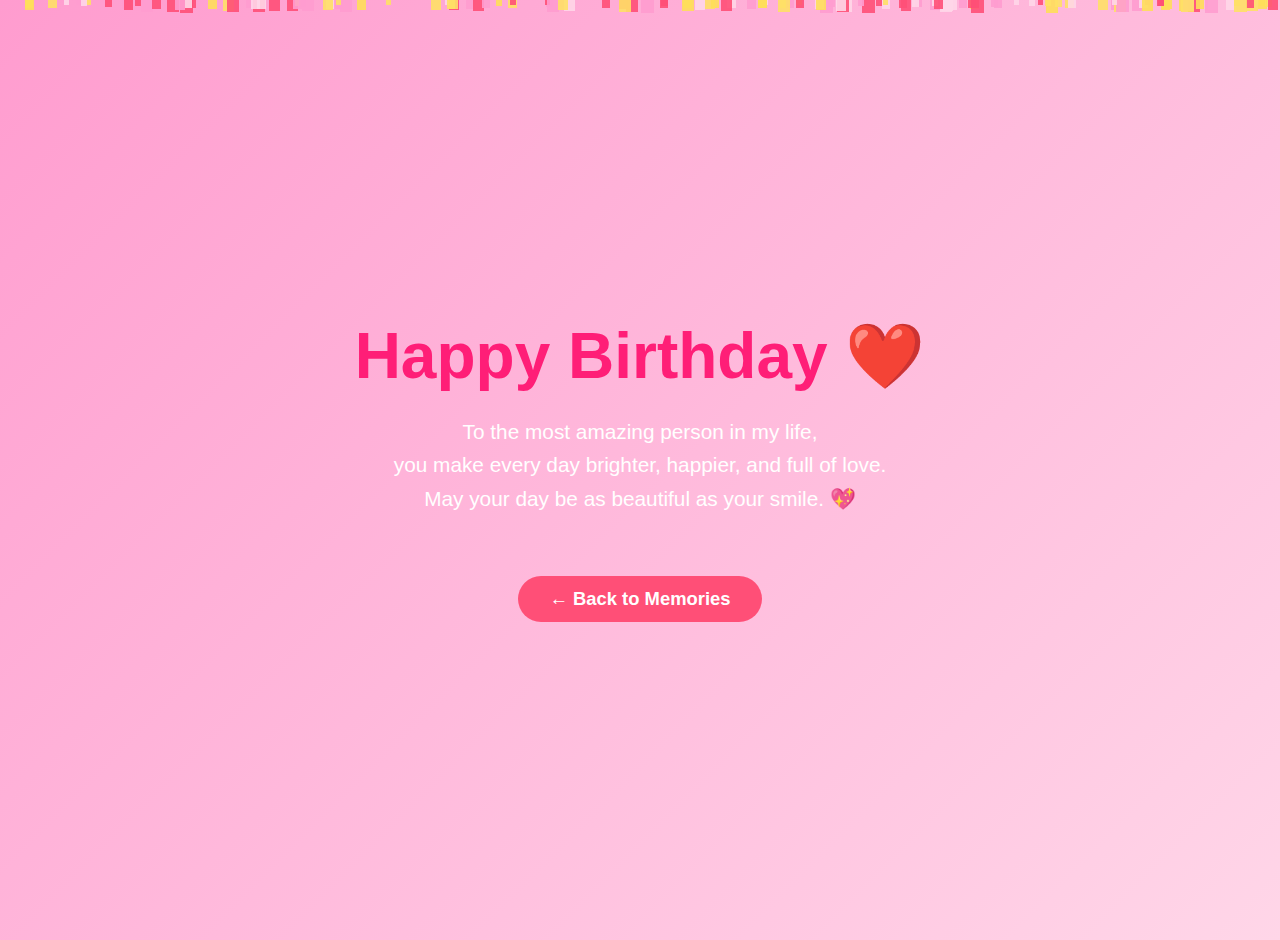
<file: birthday.html>
<!DOCTYPE html>
<html lang="en">
<head>
    <meta charset="UTF-8">
    <meta name="viewport"
          content="width=device-width, initial-scale=1, maximum-scale=1, user-scalable=no" />
    <title>Happy Birthday ❤️</title>

    <style>
        body {
            margin: 0;
            padding: 0;
            font-family: "Poppins", sans-serif;
            overflow-x: hidden;
            background: linear-gradient(135deg, #ff9ccf, #ffd6e8);
            min-height: 100vh;
            display: flex;
            flex-direction: column;
            justify-content: center;
            align-items: center;
            text-align: center;
            padding: 20px;
        }

        h1 {
            font-size: clamp(2.4rem, 8vw, 4rem);
            color: #ff1e77;
            margin: 0;
            animation: bounce 2s infinite;
            line-height: 1.2;
        }

        @keyframes bounce {
            0%, 100% { transform: translateY(0); }
            50% { transform: translateY(-18px); }
        }

        p {
            font-size: clamp(1rem, 3.8vw, 1.3rem);
            color: #fff;
            max-width: 650px;
            margin-top: 20px;
            line-height: 1.6;
            padding: 0 10px;
        }

        .back-btn {
            display: inline-block;
            margin-top: 40px;
            padding: 12px 32px;
            background: #ff4f77;
            border-radius: 30px;
            color: white;
            text-decoration: none;
            font-weight: 600;
            font-size: clamp(0.9rem, 3.5vw, 1.15rem);
            transition: 0.3s;
        }

        .back-btn:hover {
            background: #e73f6b;
            transform: translateY(-2px);
        }

        /* Confetti pieces */
        .confetti {
            position: absolute;
            width: 10px;
            height: 10px;
            background-color: #ffde59;
            top: 0;
            animation: fall linear infinite;
            opacity: 0.9;
        }

        @keyframes fall {
            0% { transform: translateY(-10px) rotate(0deg); opacity: 1; }
            100% { transform: translateY(110vh) rotate(360deg); opacity: 0; }
        }

        /* Improve layout on smaller devices */
        @media (max-width: 480px) {
            .back-btn {
                padding: 12px 26px;
            }
        }

    </style>
</head>

<body>

    <h1>Happy Birthday ❤️</h1>

    <p>
        To the most amazing person in my life,<br>
        you make every day brighter, happier, and full of love.<br>
        May your day be as beautiful as your smile. 💖
    </p>

    <a class="back-btn" href="gallery.html">← Back to Memories</a>

    <!-- Confetti Background -->
    <script>
        const colors = ['#ff4f77','#ffd6e8','#ff9ccf','#ffde59','#ffe066'];

        for (let i = 0; i < 150; i++) {
            const confetti = document.createElement('div');
            confetti.classList.add('confetti');
            confetti.style.backgroundColor = colors[Math.floor(Math.random() * colors.length)];
            confetti.style.left = Math.random() * 100 + 'vw';
            confetti.style.animationDuration = (3 + Math.random() * 3) + 's';
            confetti.style.width = (5 + Math.random() * 8) + 'px';
            confetti.style.height = confetti.style.width;
            document.body.appendChild(confetti);
        }
    </script>

</body>
</html>
</file>
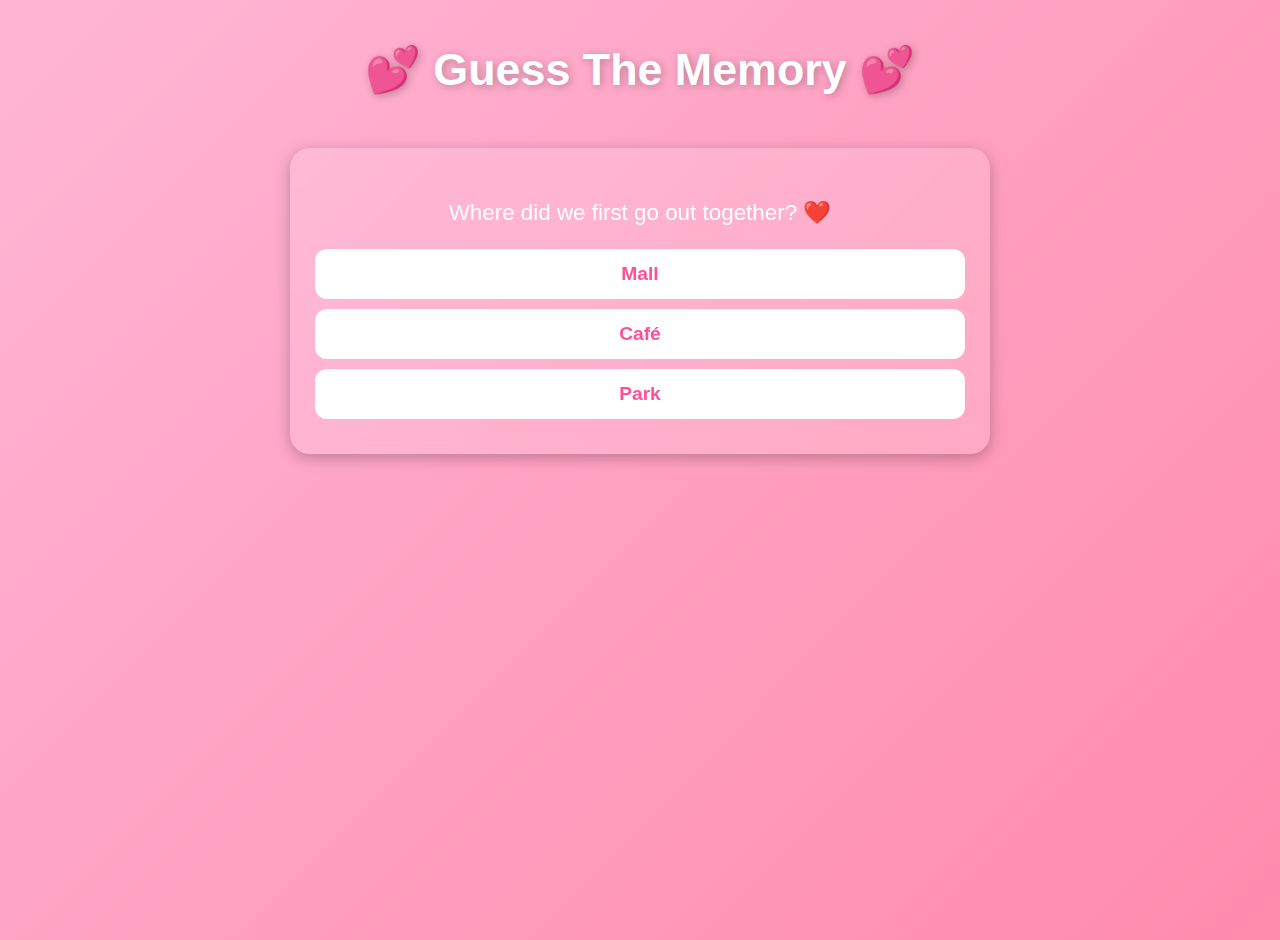
<file: game.html>
<!DOCTYPE html>
<html lang="en">
<head>
    <meta charset="UTF-8" />
    <meta 
        name="viewport" 
        content="width=device-width, initial-scale=1, maximum-scale=1, user-scalable=no"
    />
    <title>Guess the Memory</title>

    <style>
        body {
            margin: 0;
            padding: 0;
            font-family: "Poppins", sans-serif;
            background: linear-gradient(135deg, #ffb6d5, #ff8bad);
            display: flex;
            flex-direction: column;
            align-items: center;
            min-height: 100vh;
            color: white;
            padding: 20px;
        }

        h1 {
            margin-top: 20px;
            font-size: clamp(1.8rem, 6vw, 2.8rem);
            font-weight: 700;
            text-shadow: 2px 2px 8px rgba(0,0,0,0.25);
            text-align: center;
            line-height: 1.3;
        }

        #game-box {
            background: rgba(255, 255, 255, 0.15);
            padding: 25px;
            margin-top: 20px;
            width: 100%;
            max-width: 650px;
            border-radius: 20px;
            text-align: center;
            box-shadow: 0 4px 15px rgba(0,0,0,0.25);
            backdrop-filter: blur(10px);
        }

        .question {
            font-size: clamp(1.1rem, 4vw, 1.4rem);
            margin-bottom: 20px;
            padding: 0 10px;
            line-height: 1.5;
        }

        .option {
            display: block;
            padding: 14px;
            margin: 10px 0;
            border-radius: 12px;
            background: white;
            color: #ff4f98;
            font-weight: 600;
            cursor: pointer;
            transition: 0.25s;
            font-size: clamp(1rem, 3.6vw, 1.2rem);
        }

        .option:hover {
            background: #ffe1f1;
        }

        #next-btn {
            margin-top: 25px;
            padding: 14px 26px;
            border: none;
            border-radius: 12px;
            background: #ffffff;
            color: #ff4f98;
            font-size: clamp(1rem, 3.4vw, 1.2rem);
            cursor: pointer;
            font-weight: 700;
            display: none;
        }

        #answer-box {
            margin-top: 20px;
            padding: 15px;
            background: rgba(255,255,255,0.25);
            border-radius: 15px;
            font-size: clamp(1rem, 3.6vw, 1.2rem);
            font-weight: 600;
            display: none;
            animation: pop 0.4s ease;
        }

        @keyframes pop {
            0% { transform: scale(0.6); opacity: 0; }
            100% { transform: scale(1); opacity: 1; }
        }

        #score-box {
            display: none;
            margin-top: 40px;
            text-align: center;
            animation: fadeIn 0.6s ease;
            padding: 0 15px;
        }

        @keyframes fadeIn {
            from { opacity: 0; transform: translateY(20px); }
            to { opacity: 1; transform: translateY(0); }
        }

        #score-box h2 {
            font-size: clamp(1.8rem, 6vw, 2.2rem);
            margin-bottom: 10px;
        }

        #score-box p {
            font-size: clamp(1.1rem, 4vw, 1.3rem);
            margin-bottom: 25px;
            line-height: 1.5;
        }

        .next-page-btn {
            padding: 14px 28px;
            border: none;
            border-radius: 12px;
            background: white;
            color: #ff4f98;
            cursor: pointer;
            font-size: clamp(1rem, 3.4vw, 1.2rem);
            font-weight: 700;
        }

        .next-page-btn:hover {
            background: #ffe4f0;
        }

    </style>
</head>

<body>

    <h1>💕 Guess The Memory 💕</h1>

    <div id="game-box">

        <div id="question-container">
            <p class="question" id="question-text">Loading question...</p>
            <div id="options"></div>
        </div>

        <div id="answer-box"></div>

        <button id="next-btn" onclick="nextQuestion()">Next Question →</button>
    </div>

    <div id="score-box">
        <h2>Your Score ❤️</h2>
        <p id="score-text"></p>

        <button class="next-page-btn" onclick="window.location.href='letter.html'">
            Proceed to Your Love Letter 💌
        </button>
    </div>

    <script>
        const questions = [
            { q: "Where did we first go out together? ❤️", options: ["Mall", "Café", "Park"], answer: "Café" },
            { q: "What was the first movie we watched together?", options: ["Marvel Movie", "Romantic Movie", "Comedy Movie"], answer: "Romantic Movie" },
            { q: "What is my favorite thing about you?", options: ["Smile", "Eyes", "Everything"], answer: "Everything" },
            { q: "Which month did we start talking?", options: ["January", "March", "June"], answer: "June" },
            { q: "Our first long phone call lasted?", options: ["1 hour", "3 hours", "5 hours"], answer: "3 hours" },
            { q: "Who said 'I love you' first?", options: ["Me", "You", "We said together"], answer: "Me" },
            { q: "What is my nickname for you?", options: ["Baby", "Cutie", "Princess"], answer: "Princess" },
            { q: "Which food do we love eating together?", options: ["Pizza", "Momoz", "Ice cream"], answer: "Momoz" },
            { q: "Our favorite place to visit?", options: ["Sea side", "Mountains", "City lights"], answer: "Sea side" },
            { q: "How many years has it been?", options: ["1", "4", "10"], answer: "4" }
        ];

        let currentIndex = 0;
        let score = 0;

        function loadQuestion() {
            const q = questions[currentIndex];
            document.getElementById("question-text").innerText = q.q;

            let optionsHTML = "";
            q.options.forEach(option => {
                optionsHTML += `<div class="option" onclick="checkAnswer('${option}')">${option}</div>`;
            });

            document.getElementById("options").innerHTML = optionsHTML;
            document.getElementById("answer-box").style.display = "none";
        }

        function checkAnswer(selected) {
            const correct = questions[currentIndex].answer;
            const answerBox = document.getElementById("answer-box");

            if (selected === correct) {
                score++;
                answerBox.style.background = "rgba(0,255,0,0.25)";
                answerBox.innerHTML = "✔ Correct! 🥳🥰";
            } else {
                answerBox.style.background = "rgba(255,0,0,0.25)";
                answerBox.innerHTML = `✘ Oops! Correct answer was <b>${correct}</b> 😘`;
            }

            answerBox.style.display = "block";
            document.getElementById("next-btn").style.display = "block";
        }

        function nextQuestion() {
            document.getElementById("next-btn").style.display = "none";
            currentIndex++;

            if (currentIndex >= questions.length) {
                showScore();
            } else {
                loadQuestion();
            }
        }

        function showScore() {
            document.getElementById("game-box").style.display = "none";
            document.getElementById("score-box").style.display = "block";
            document.getElementById("score-text").innerHTML = 
                `You scored <b>${score}</b> out of <b>${questions.length}</b>!`;
        }

        loadQuestion();
    </script>

</body>
</html>
</file>
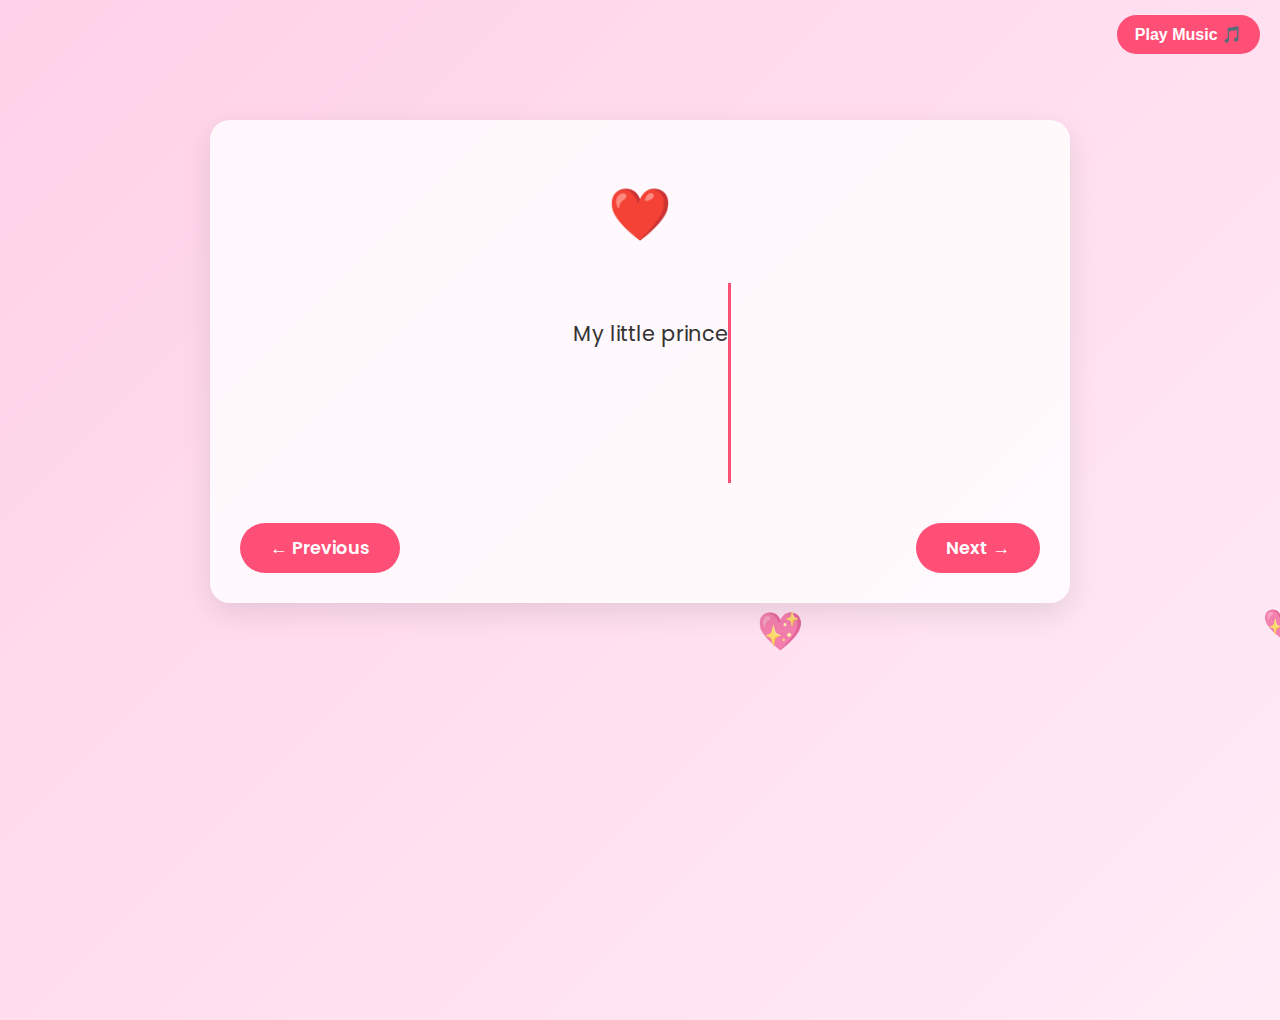
<file: letter.html>
<!DOCTYPE html>
<html lang="en">
<head>
    <meta charset="UTF-8">
    <meta name="viewport" content="width=device-width, initial-scale=1.0">
    <title>A Letter From My Heart ❤️</title>

    <link href="https://fonts.googleapis.com/css2?family=Great+Vibes&family=Poppins:wght@300;400;600&display=swap" rel="stylesheet">

    <style>
        body {
            margin: 0;
            padding: 0;
            height: 100vh;
            background: linear-gradient(135deg, #ffd1e8, #ffecf7);
            font-family: "Poppins", sans-serif;
            overflow-x: hidden;
        }

        .container {
            max-width: 800px;
            margin: 120px auto 0;
            padding: 30px;
            background: rgba(255, 255, 255, 0.8);
            border-radius: 20px;
            box-shadow: 0 10px 30px rgba(0,0,0,0.1);
            position: relative;
            z-index: 2;
            text-align: center;
        }

        h1 {
            font-size: 3.2rem;
            font-family: "Great Vibes", cursive;
            color: #ff4f77;
            margin-bottom: 10px;
        }

        .letter {
            font-size: 1.3rem;
            color: #333;
            line-height: 1.6;
            white-space: pre-wrap;
            display: inline-block;
            text-align: left;
            margin-top: 20px;
            min-height: 200px;
        }

        .typing {
            border-right: 3px solid #ff4f77;
            animation: blink 0.7s infinite;
        }

        @keyframes blink {
            50% { border-color: transparent; }
        }

        .nav-btns {
            margin-top: 40px;
            display: flex;
            justify-content: space-between;
        }

        .btn {
            padding: 12px 30px;
            background: #ff4f77;
            color: white;
            font-weight: 600;
            border-radius: 30px;
            text-decoration: none;
            transition: 0.3s;
            font-size: 1.1rem;
        }

        .btn:hover {
            background: #e73f6b;
            transform: translateY(-2px);
        }

        .heart {
            position: absolute;
            color: #ff4f77;
            font-size: 20px;
            animation: floatUp 6s infinite ease-in;
            opacity: 0.7;
        }

        @keyframes floatUp {
            0% { transform: translateY(0) scale(1); opacity: 0.8; }
            100% { transform: translateY(-120vh) scale(1.5); opacity: 0; }
        }

        /* Play Music Button */
        .play-music-btn {
            position: fixed;
            top: 15px;
            right: 20px;
            background: #ff4f77;
            color: #fff;
            border: none;
            padding: 10px 18px;
            border-radius: 25px;
            font-size: 1rem;
            font-weight: 600;
            cursor: pointer;
            transition: 0.3s;
            z-index: 9999;
        }
        .play-music-btn:hover {
            background: #e73c5f;
        }
    </style>
</head>
<body>

    <!-- Play Music Button -->
    <button class="play-music-btn" id="playMusicBtn">Play Music 🎵</button>

    <div class="container">
        <h1>❤️</h1>

        <div id="letter" class="letter typing"></div>

        <div class="nav-btns">
            <a class="btn" href="gallery.html">← Previous</a>
            <a class="btn" href="game.html">Next →</a>
        </div>
    </div>

    <script>
        /* 🎵 FIXED MUSIC — plays only when user clicks */
        const audio = new Audio("like.mp3");
        audio.loop = true;

        document.getElementById("playMusicBtn").addEventListener("click", () => {
            audio.play().catch(err => console.log(err));
            document.getElementById("playMusicBtn").style.display = "none";
        });

        /* Typewriter text */
        const text = `
    My little princess,

        There's no place i'd rather b than here, next to u...there's no hands i'd rather hold than yours...there's no lips i'd rather kiss than yours..there's no souls i'd b attached with than your...
        uk there are times when i feel like i want u right now, give u a tight hugg, kiss your forehead and tell u how much i love you and could hardly let u go away from me❤️
        I love you...not mayb not tom not someday, i love you right now at this moment n i realised smtg that i need u, its as simple as that..idt there is any need to use fancy words to describe that i need
        you to b with me for the rest of my life..i love you for everything that you are n for everything that you're not! You are soo perfectly flawed but also perfectly you
        and ik i am wrong a lot of times and we fight, get mad at each other but lemme tell u this from the bottom of my heart..'NOTHING' literally nothing in this wrld can change the fact that i love you n  
        im gonna keep 'us' forever w/o any second thoughts🤗 ❤️ 
        It's you. It's been you for as long as i remember. Everyone else has just been another failed attempt at perfecting the art of pretending you're not. I love you n i miss you🥰🥺
        N mayb i need u as much as Mr Bean needs his teddy
        There are worlds in you, n i have fallen in love with every one!
        Forever yours,
        Me ❤️
        
        `;

        let i = 0;
        function typeWriter() {
            if (i < text.length) {
                document.getElementById("letter").innerHTML = text.substring(0, i+1);
                i++;
                setTimeout(typeWriter, 40);
            } else {
                document.getElementById("letter").classList.remove("typing");
            }
        }
        typeWriter();

        /* Floating hearts */
        function createHeart() {
            const heart = document.createElement("div");
            heart.classList.add("heart");
            heart.innerHTML = "💖";
            heart.style.left = Math.random() * 100 + "vw";
            heart.style.fontSize = (20 + Math.random()*20) + "px";
            heart.style.animationDuration = (4 + Math.random()*3) + "s";
            document.body.appendChild(heart);

            setTimeout(() => heart.remove(), 7000);
        }

        setInterval(createHeart, 300);
    </script>

</body>
</html>
</file>
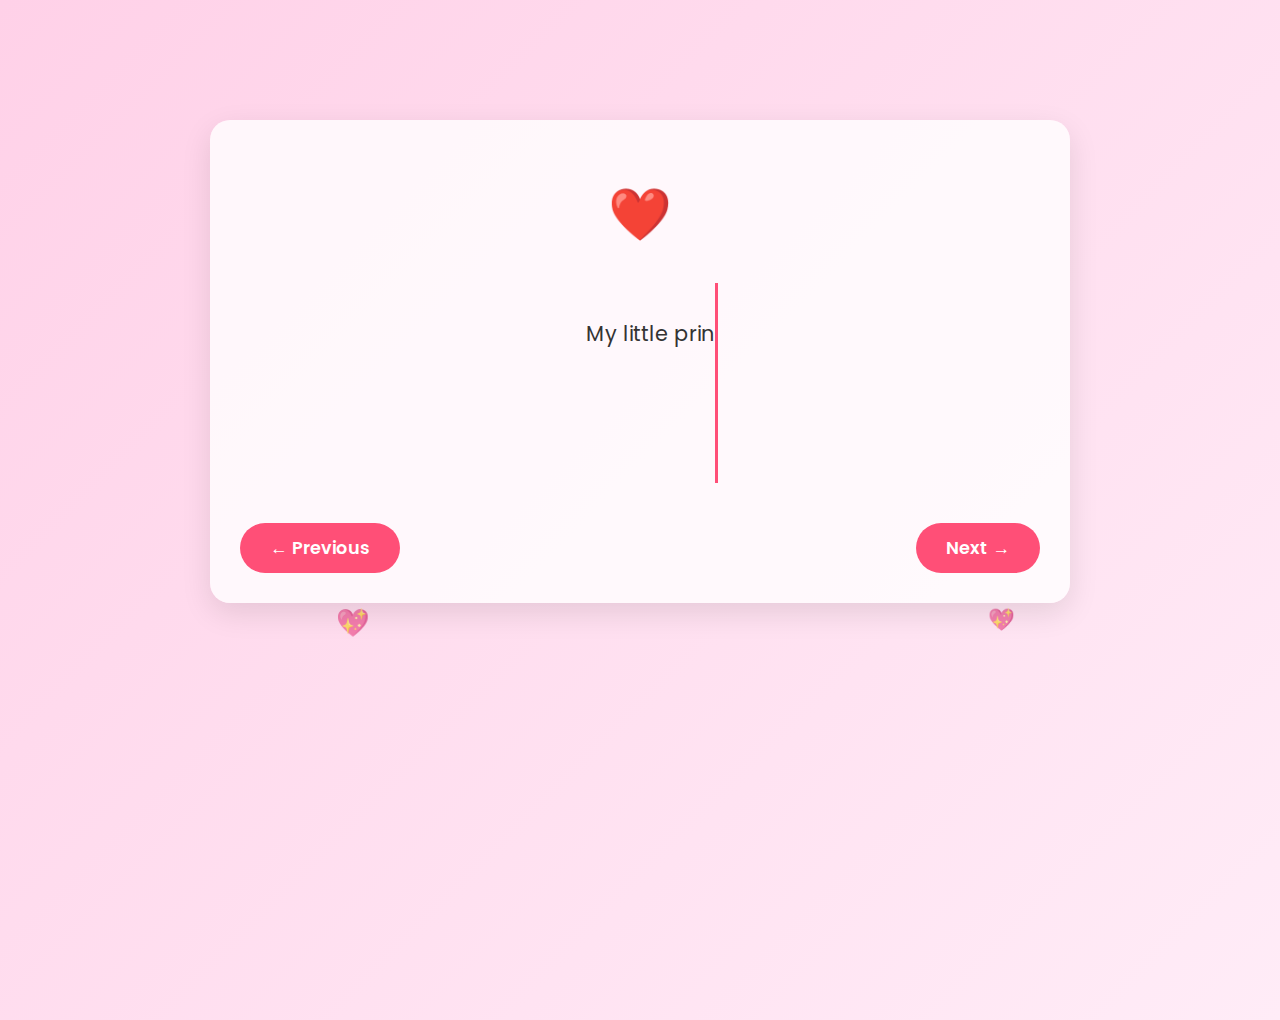
<file: birthday/letter.html>
<!DOCTYPE html>
<html lang="en">
<head>
    <meta charset="UTF-8">
    <meta name="viewport" content="width=device-width, initial-scale=1.0">
    <title>A Letter From My Heart ❤️</title>

    <link href="https://fonts.googleapis.com/css2?family=Great+Vibes&family=Poppins:wght@300;400;600&display=swap" rel="stylesheet">

    <style>
        body {
            margin: 0;
            padding: 0;
            height: 100vh;
            background: linear-gradient(135deg, #ffd1e8, #ffecf7);
            font-family: "Poppins", sans-serif;
            overflow-x: hidden;
        }

        .container {
            max-width: 800px;
            margin: 120px auto 0;
            padding: 30px;
            background: rgba(255, 255, 255, 0.8);
            border-radius: 20px;
            box-shadow: 0 10px 30px rgba(0,0,0,0.1);
            position: relative;
            z-index: 2;
            text-align: center;
        }

        h1 {
            font-size: 3.2rem;
            font-family: "Great Vibes", cursive;
            color: #ff4f77;
            margin-bottom: 10px;
        }

        .letter {
            font-size: 1.3rem;
            color: #333;
            line-height: 1.6;
            white-space: pre-wrap;
            display: inline-block;
            text-align: left;
            margin-top: 20px;
            min-height: 200px;
        }

        /* Typewriter Cursor */
        .typing {
            border-right: 3px solid #ff4f77;
            animation: blink 0.7s infinite;
        }

        @keyframes blink {
            50% { border-color: transparent; }
        }

        /* Navigation buttons */
        .nav-btns {
            margin-top: 40px;
            display: flex;
            justify-content: space-between;
        }

        .btn {
            padding: 12px 30px;
            background: #ff4f77;
            color: white;
            font-weight: 600;
            border-radius: 30px;
            text-decoration: none;
            transition: 0.3s;
            font-size: 1.1rem;
        }

        .btn:hover {
            background: #e73f6b;
            transform: translateY(-2px);
        }

        /* Floating hearts */
        .heart {
            position: absolute;
            color: #ff4f77;
            font-size: 20px;
            animation: floatUp 6s infinite ease-in;
            opacity: 0.7;
        }

        @keyframes floatUp {
            0% { transform: translateY(0) scale(1); opacity: 0.8; }
            100% { transform: translateY(-120vh) scale(1.5); opacity: 0; }
        }
    </style>
</head>
<body>

    <!-- Floating hearts via JS -->

    <div class="container">
        <h1>❤️</h1>

        <div id="letter" class="letter typing"></div>

        <div class="nav-btns">
            <a class="btn" href="gallery.html">← Previous</a>
            <a class="btn" href="game.html">Next →</a>
        </div>
    </div>

    <script>
        const text = `
    My little princess,

        There's no place i'd rather b than here, next to u...there's no hands i'd rather hold than yours...there's no lips i'd rather kiss than yours..there's no souls i'd b attached with than your...
        uk there are times when i feel like i want u right now, give u a tight hugg, kiss your forehead and tell u how much i love you and could hardly let u go away from me❤️
        I love you...not mayb not tom not someday, i love you right now at this moment n i realised smtg that i need u, its as simple as that..idt there is any need to use fancy words to describe that i need
        you to b with me for the rest of my life..i love you for everything that you are n for everything that you're not! You are soo perfectly flawed but also perfectly you
        and ik i am wrong a lot of times and we fight, get mad at each other but lemme tell u this from the bottom of my heart..'NOTHING' literally nothing in this wrld can change the fact that i love you n  
        im gonna keep 'us' forever w/o any second thoughts🤗 ❤️ 
        It's you. It's been you for as long as i remember. Everyone else has just been another failed attempt at perfecting the art of pretending you're not. I love you n i miss you🥰🥺
        N mayb i need u as much as Mr Bean needs his teddy
        There are worlds in you, n i have fallen in love with every one!
        Forever yours,
        Me ❤️
        
        `;

        let i = 0;
        function typeWriter() {
            if (i < text.length) {
                document.getElementById("letter").innerHTML = text.substring(0, i+1);
                i++;
                setTimeout(typeWriter, 40);
            } else {
                document.getElementById("letter").classList.remove("typing");
            }
        }
        typeWriter();

        /* Floating hearts animation */
        function createHeart() {
            const heart = document.createElement("div");
            heart.classList.add("heart");
            heart.innerHTML = "💖";
            heart.style.left = Math.random() * 100 + "vw";
            heart.style.fontSize = (20 + Math.random()*20) + "px";
            heart.style.animationDuration = (4 + Math.random()*3) + "s";
            document.body.appendChild(heart);

            setTimeout(() => heart.remove(), 7000);
        }

        setInterval(createHeart, 300);
    </script>

</body>
</html>
</file>
